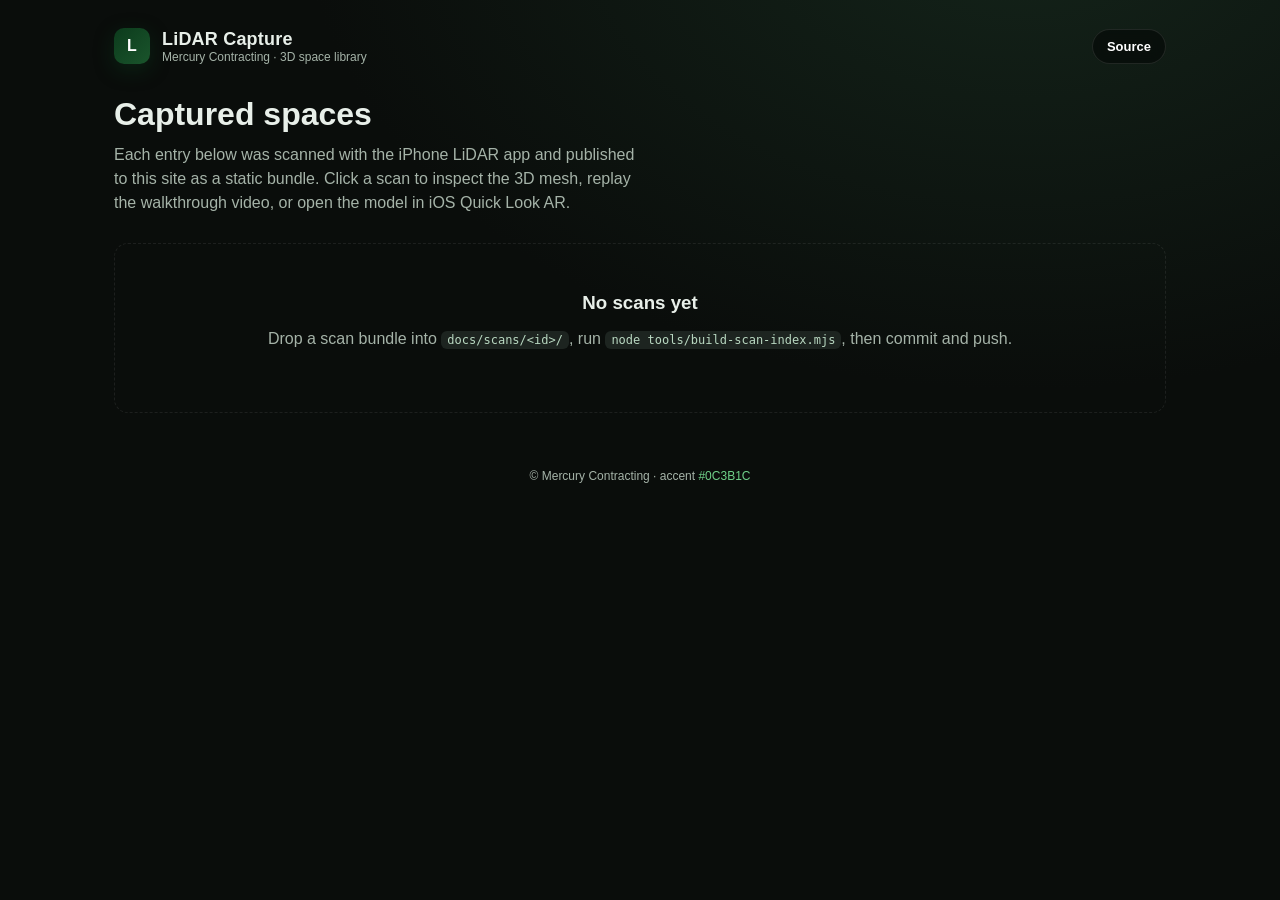
<file: docs/index.html>
<!doctype html>
<html lang="en">
<head>
    <meta charset="utf-8">
    <meta name="viewport" content="width=device-width, initial-scale=1, viewport-fit=cover">
    <meta name="theme-color" content="#0C3B1C">
    <title>LiDAR Capture · Library</title>
    <link rel="stylesheet" href="./styles.css">
</head>
<body>
    <div class="shell">
        <header class="brand-bar">
            <div class="brand">
                <div class="brand-mark">L</div>
                <div>
                    <div class="brand-name">LiDAR Capture</div>
                    <div class="brand-tag">Mercury Contracting · 3D space library</div>
                </div>
            </div>
            <a class="btn btn-ghost" href="https://github.com/devon-create/hi" target="_blank" rel="noopener">Source</a>
        </header>

        <section class="hero">
            <h1>Captured spaces</h1>
            <p>Each entry below was scanned with the iPhone LiDAR app and published to this site as a static bundle. Click a scan to inspect the 3D mesh, replay the walkthrough video, or open the model in iOS Quick Look AR.</p>
        </section>

        <main id="library">
            <div class="empty" id="empty" hidden>
                <h3>No scans yet</h3>
                <p>Drop a scan bundle into <code>docs/scans/&lt;id&gt;/</code>, run <code>node tools/build-scan-index.mjs</code>, then commit and push.</p>
            </div>
            <div class="grid" id="grid"></div>
        </main>

        <footer>
            © Mercury Contracting · accent <span style="color:#6fd089">#0C3B1C</span>
        </footer>
    </div>

    <script type="module" src="./app.js"></script>
</body>
</html>
</file>
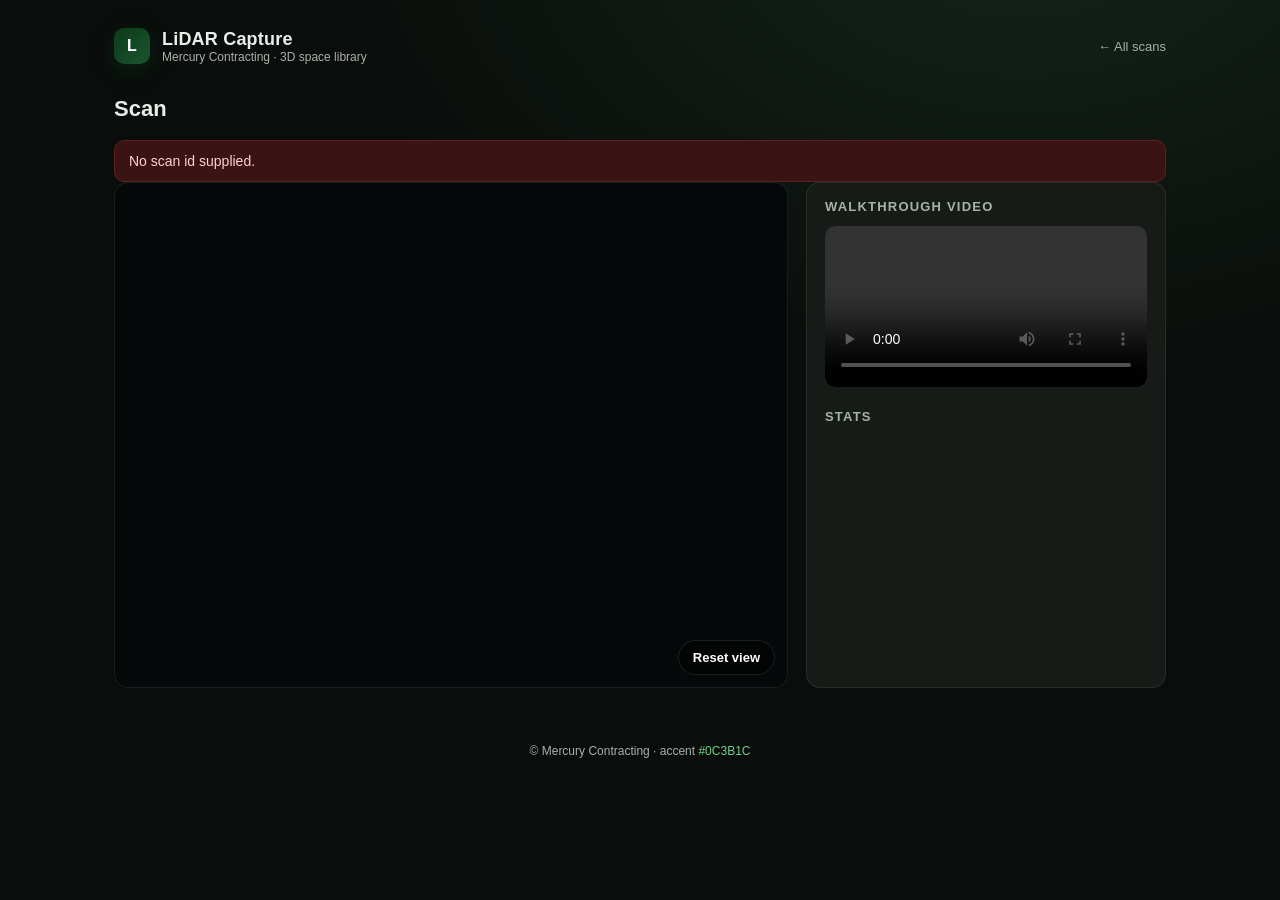
<file: docs/scan.html>
<!doctype html>
<html lang="en">
<head>
    <meta charset="utf-8">
    <meta name="viewport" content="width=device-width, initial-scale=1, viewport-fit=cover">
    <meta name="theme-color" content="#0C3B1C">
    <title>Scan · LiDAR Capture</title>
    <link rel="stylesheet" href="./styles.css">
    <script type="importmap">
    {
        "imports": {
            "three": "./vendor/three/three.module.min.js",
            "three/addons/": "./vendor/three/addons/"
        }
    }
    </script>
    <link rel="modulepreload" href="./vendor/three/three.module.min.js">
    <link rel="modulepreload" href="./vendor/three/addons/loaders/OBJLoader.js">
    <link rel="modulepreload" href="./vendor/three/addons/controls/OrbitControls.js">
</head>
<body>
    <div class="shell">
        <header class="brand-bar">
            <div class="brand">
                <div class="brand-mark">L</div>
                <div>
                    <div class="brand-name">LiDAR Capture</div>
                    <div class="brand-tag">Mercury Contracting · 3D space library</div>
                </div>
            </div>
            <a class="back" href="./">← All scans</a>
        </header>

        <div class="scan-header">
            <h1 id="title">Scan</h1>
            <div id="ar-link"></div>
        </div>

        <div id="error" class="error" hidden></div>

        <div class="scan-shell">
            <div class="viewer" id="viewer">
                <div class="viewer-overlay">
                    <button class="btn btn-ghost" id="reset-camera" type="button">Reset view</button>
                </div>
            </div>

            <aside class="panel" id="side">
                <h2>Walkthrough video</h2>
                <video id="video" controls playsinline preload="metadata"></video>

                <h2 style="margin-top:18px">Stats</h2>
                <dl class="stats" id="stats"></dl>
            </aside>
        </div>

        <footer>
            © Mercury Contracting · accent <span style="color:#6fd089">#0C3B1C</span>
        </footer>
    </div>

    <script type="module" src="./scan.js"></script>
</body>
</html>
</file>
<file: docs/styles.css>
:root {
    --brand: #0C3B1C;
    --brand-soft: #1A552C;
    --brand-glow: rgba(12, 59, 28, 0.45);
    --bg: #0a0d0b;
    --bg-elev: #11161324;
    --surface: #161b18;
    --surface-2: #1d2420;
    --text: #e8efe9;
    --text-dim: #a5b3a8;
    --border: rgba(255, 255, 255, 0.08);
    --radius: 14px;
}

* { box-sizing: border-box; }

html, body {
    margin: 0;
    padding: 0;
    background: radial-gradient(1200px 800px at 80% -10%, #14241a 0%, var(--bg) 60%);
    color: var(--text);
    font-family: -apple-system, BlinkMacSystemFont, "Segoe UI", Roboto, "Helvetica Neue", Arial, sans-serif;
    min-height: 100vh;
    -webkit-font-smoothing: antialiased;
}

a { color: #6fd089; text-decoration: none; }
a:hover { text-decoration: underline; }

.shell {
    max-width: 1100px;
    margin: 0 auto;
    padding: 28px 24px 80px;
}

.brand-bar {
    display: flex;
    align-items: center;
    justify-content: space-between;
    gap: 16px;
    margin-bottom: 32px;
}

.brand {
    display: flex;
    align-items: center;
    gap: 12px;
}

.brand-mark {
    width: 36px;
    height: 36px;
    border-radius: 10px;
    background: linear-gradient(135deg, var(--brand) 0%, var(--brand-soft) 100%);
    display: grid;
    place-items: center;
    color: white;
    font-weight: 700;
    box-shadow: 0 6px 20px var(--brand-glow);
}

.brand-name {
    font-size: 18px;
    font-weight: 600;
    letter-spacing: 0.2px;
}

.brand-tag {
    font-size: 12px;
    color: var(--text-dim);
}

.hero {
    margin: 6px 0 28px;
}

.hero h1 {
    font-size: 32px;
    font-weight: 700;
    margin: 0 0 10px;
    line-height: 1.15;
}

.hero p {
    color: var(--text-dim);
    margin: 0;
    max-width: 60ch;
    line-height: 1.5;
}

.grid {
    display: grid;
    grid-template-columns: repeat(auto-fill, minmax(280px, 1fr));
    gap: 16px;
}

.card {
    background: var(--surface);
    border: 1px solid var(--border);
    border-radius: var(--radius);
    overflow: hidden;
    transition: transform 120ms ease, border-color 120ms ease;
    cursor: pointer;
    color: inherit;
    display: block;
}

.card:hover {
    transform: translateY(-2px);
    border-color: var(--brand-soft);
    text-decoration: none;
}

.card-thumb {
    position: relative;
    aspect-ratio: 16 / 10;
    background: linear-gradient(135deg, #11221a 0%, #0a120d 100%);
    display: grid;
    place-items: center;
    border-bottom: 1px solid var(--border);
}

.card-thumb svg {
    width: 56px;
    height: 56px;
    opacity: 0.85;
    color: var(--brand-soft);
}

.card-body {
    padding: 14px 16px 16px;
}

.card-title {
    font-size: 15px;
    font-weight: 600;
    margin: 0 0 6px;
}

.card-meta {
    display: flex;
    flex-wrap: wrap;
    gap: 10px 14px;
    color: var(--text-dim);
    font-size: 12px;
}

.card-meta span {
    display: inline-flex;
    align-items: center;
    gap: 5px;
}

.empty {
    border: 1px dashed var(--border);
    border-radius: var(--radius);
    padding: 48px 24px;
    text-align: center;
    color: var(--text-dim);
}

.empty h3 {
    color: var(--text);
    margin: 0 0 8px;
}

.empty code {
    background: var(--surface-2);
    padding: 2px 6px;
    border-radius: 6px;
    color: #b9d8c1;
    font-size: 12px;
}

.scan-shell {
    display: grid;
    grid-template-columns: 1fr;
    gap: 18px;
}

@media (min-width: 880px) {
    .scan-shell {
        grid-template-columns: 1fr 360px;
    }
}

.viewer {
    position: relative;
    aspect-ratio: 4 / 3;
    background: #06090a;
    border-radius: var(--radius);
    border: 1px solid var(--border);
    overflow: hidden;
}

.viewer canvas {
    width: 100% !important;
    height: 100% !important;
    display: block;
}

.viewer-overlay {
    position: absolute;
    inset: auto 12px 12px auto;
    display: flex;
    gap: 8px;
}

.btn {
    display: inline-flex;
    align-items: center;
    gap: 6px;
    padding: 9px 14px;
    border-radius: 999px;
    background: var(--brand);
    color: white;
    font-size: 13px;
    font-weight: 600;
    border: 1px solid rgba(255, 255, 255, 0.1);
    cursor: pointer;
}

.btn:hover { background: var(--brand-soft); text-decoration: none; }

.btn-ghost {
    background: rgba(0, 0, 0, 0.45);
    backdrop-filter: blur(6px);
}

.panel {
    background: var(--surface);
    border: 1px solid var(--border);
    border-radius: var(--radius);
    padding: 16px 18px;
}

.panel h2 {
    font-size: 13px;
    font-weight: 600;
    text-transform: uppercase;
    letter-spacing: 1.2px;
    color: var(--text-dim);
    margin: 0 0 12px;
}

.panel video {
    width: 100%;
    border-radius: 10px;
    background: black;
}

.stats {
    display: grid;
    grid-template-columns: 1fr 1fr;
    gap: 10px 16px;
    font-size: 14px;
}

.stats dt {
    color: var(--text-dim);
    font-size: 12px;
    margin: 0;
}

.stats dd {
    margin: 0 0 4px;
    font-variant-numeric: tabular-nums;
}

.scan-header {
    display: flex;
    align-items: center;
    justify-content: space-between;
    gap: 12px;
    margin-bottom: 18px;
    flex-wrap: wrap;
}

.scan-header h1 {
    font-size: 22px;
    margin: 0;
}

.back {
    color: var(--text-dim);
    font-size: 13px;
    display: inline-flex;
    align-items: center;
    gap: 6px;
}

.error {
    background: #3a1414;
    border: 1px solid #5d1f1f;
    color: #ffd1cf;
    padding: 12px 14px;
    border-radius: 10px;
    font-size: 14px;
}

footer {
    margin-top: 56px;
    color: var(--text-dim);
    font-size: 12px;
    text-align: center;
}
</file>
